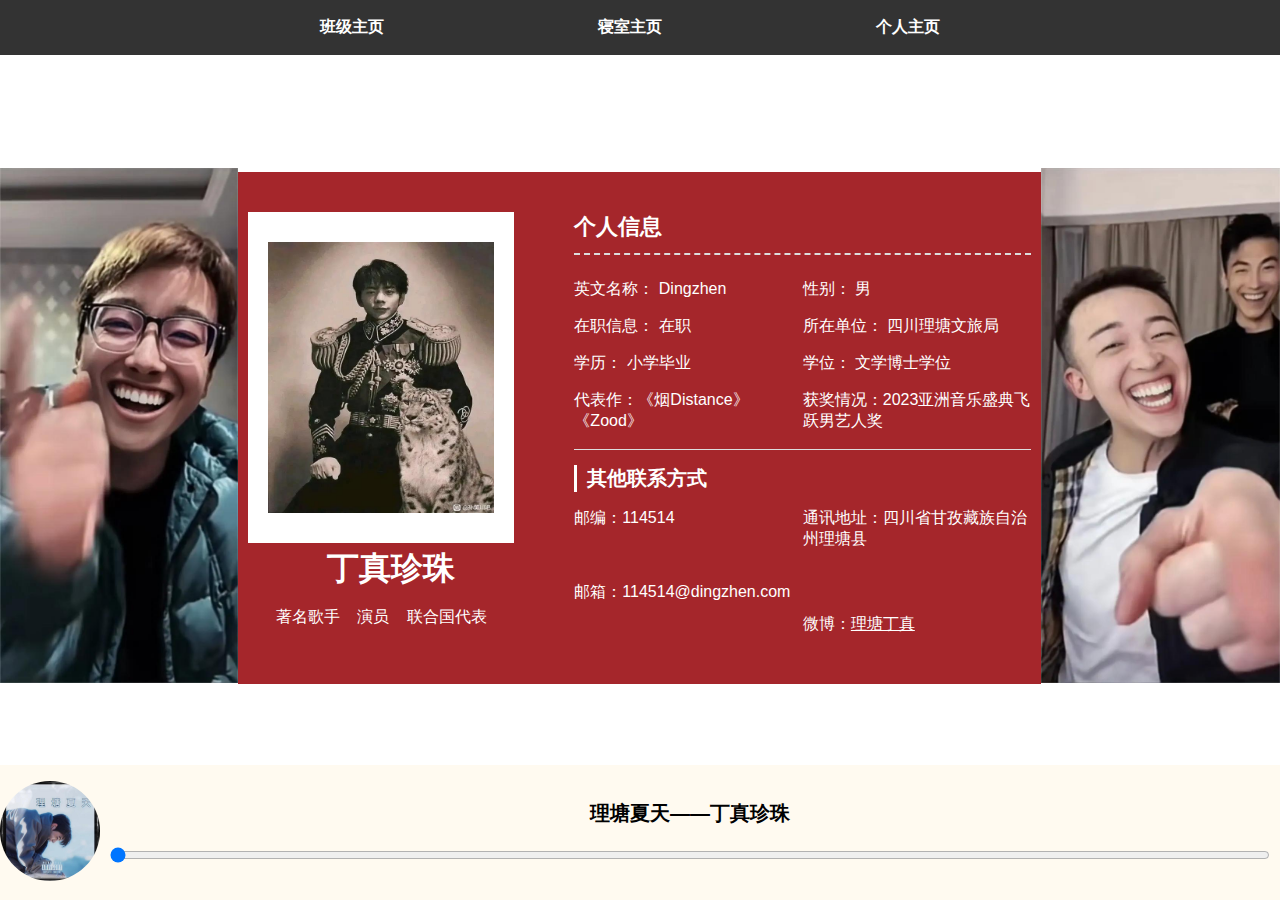
<file: detail.html>
<!doctype html>
<html>

<head>
    <meta charset="utf-8">
    <title>Idol信息</title>
    <link href="format1.css" rel="stylesheet" type="text/css">
    <style>
        a {
            color: white;
        }
        
        .introbox {
            display: flex;
            max-width: 1000px;
            margin: 2em auto;
            color: white;
            background-color: #a5262b;
            padding-top: 40px;
            padding-bottom: 40px;
            padding-left: 10px;
            padding-right: 10px;
        }
        
        .introbox img {
            background-color: white;
            padding: 30px 20px;
        }
        
        .photobox {
            margin-right: 60px;
        }
        
        .tit_in {
            font-size: 22px;
            font-weight: bold;
            padding-bottom: 0.5em;
            border-bottom: 2px dashed #dddddd;
        }
        
        .data {
            border-bottom: 1px solid #dddddd;
            height: 55%;
        }
        
        .data ul li {
            list-style: none;
            width: 50%;
            float: left;
            padding: 0.5em 0;
        }
        
        .data ul {
            padding-left: 0;
        }
        
        .contact p {
            width: 50%;
            float: left;
        }
        
        .contact h1 {
            font-size: 20px;
            border-left: 3px solid white;
            padding-left: 0.5em;
            color: white;
            margin-top: 15px;
        }
        
        .name p {
            text-align: center;
        }
        
        .name h1 {
            padding-left: 20px;
            color: white;
        }
        
        .pl {
            margin-left: 0;
        }
        
        .pr {
            margin-right: 0;
        }
        
        #audioPlayer {
            position: fixed;
            bottom: 0;
            height:15vh;
            width: 100%;
            background-color: floralwhite;
            color: #fff;
            display: flex;
            align-items: center;
            justify-content: space-between;
            padding: 0px;
            box-sizing: border-box;
        }
        
        #albumimage {
            position: relative;
        }
        
        #albumimage img {
            width: 100px;
            height: 100px;
            border-radius: 50%;
            margin-right: 10px;
        }
        
        #albumimage.play:hover::before {
            content: "\25B6";
            font-size: 24px;
            color: white;
            position: absolute;
            top: 50%;
            left: 47%;
            transform: translate(-50%, -50%);
            z-index: 1;
        }
        
        #albumimage.pause:hover::before {
            content: "❚❚";
            font-size: 24px;
            color: white;
            position: absolute;
            top: 50%;
            left: 47%;
            transform: translate(-50%, -50%);
            z-index: 1;
        }
        
        #audioControls {
            flex-grow: 1;
            display: flex;
            align-items: center;
            justify-content: flex-end;
            flex-direction: column;
        }
        
        .musicname p {
            color: black;
            font-size: 20px;
            font-weight: bold;
            margin-bottom: 0;
            margin-top: 0;
        }
        
        input[type="range"] {
            width: 100%;
            margin-top: 20px;
        }
        
        #audioControls {
            margin-right: 10px;
        }
    </style>
</head>
<header>
    <nav>
        <ul>
            <li><a href="https://anycoffeemilk.github.io">班级主页</a></li>
            <li><a href="https://anycoffeemilk.github.io/room_page/">寝室主页</a></li>
            <li><a href="index.html">个人主页</a></li>
        </ul>
    </nav>
</header>

<body>
    <div class="pl"> <img src="image/pk1.jpg" height="515" alt="" /> </div>
    <div class="introbox">
        <div class="photobox"> <span> <img id="u_u7_21886pic" src="image/photo.jpg" width="226" height="271"> </span>
            <div class="name">
                <h1>丁真珍珠</h1>
                <p>著名歌手 &nbsp;&nbsp; 演员 &nbsp;&nbsp; 联合国代表 </p>
            </div>
        </div>
        <div class="brief">
            <div class="data">
                <div class="tit_in">个人信息</div>
                <ul class="clearfix">
                    <li>英文名称： Dingzhen</li>
                    <li>性别： 男</li>
                    <li>在职信息： 在职</li>
                    <li>所在单位： 四川理塘文旅局</li>
                    <li>学历： 小学毕业</li>
                    <li>学位： 文学博士学位</li>
                    <li>代表作：《烟Distance》《Zood》</li>
                    <li>获奖情况：2023亚洲音乐盛典飞跃男艺人奖</li>
                </ul>
            </div>
            <div class="contact">
                <h1>其他联系方式</h1>
                <div class="xx_lx">
                    <p>邮编：114514</p>
                    <p>通讯地址：四川省甘孜藏族自治州理塘县</p>
                    <p>邮箱：114514@dingzhen.com</p>
                    <p></p>
                    <p>微博：<a href="https://m.weibo.cn/u/7524392184">理塘丁真</a></p>
                </div>
            </div>
        </div>
    </div>
    <div class="pr"><img src="image/pk2.jpg" height="515" alt="" /></div>
    <div id="audioPlayer">
        <div id="albumimage"><img id="albumImage" src="image/理塘夏天.jpg" alt="Album Cover">
        </div>
        <div id="audioControls">
            <div class="musicname">
                <p>理塘夏天——丁真珍珠</p>
            </div>
            <input type="range" id="seekbar" value="0" max="100">
        </div>
    </div>
    <script>
        var audio = new Audio("image/理塘夏天.mp3");
        var seekbar = document.getElementById("seekbar");
        var albumimage = document.getElementById("albumimage");
        albumimage.className = "play";
        var rotating = false; // 旋转状态变量
        albumimage.addEventListener("click", function() {
            if (audio.paused) {
                audio.play().then(function() {
                    startRotation();
                    updatePlayIcon(true);
                }).catch(function(error) {
                    console.error("Failed to start audio playback:", error);
                });
            } else {
                audio.pause();
                stopRotation();
                updatePlayIcon(false);
            }
        });

        audio.addEventListener("canplay", function() {
            startRotation();
        });

        audio.addEventListener("ended", function() {
            stopRotation();
            updatePlayIcon(false);
        });

        seekbar.addEventListener("input", function() {
            var seekValue = seekbar.value;
            var duration = audio.duration;
            var currentTime = (seekValue / 100) * duration;
            audio.currentTime = currentTime;
        });

        audio.addEventListener("timeupdate", function() {
            var currentTime = audio.currentTime;
            var duration = audio.duration;
            var seekValue = (currentTime / duration) * 100;
            seekbar.value = seekValue;
        });

        function startRotation() {
            rotating = true;
            rotateAlbum();
        }

        function stopRotation() {
            rotating = false;
        }

        var currentRotation = 0; // 旋转角度

        function rotateAlbum() {
            if (rotating && !audio.paused) {
                // 递增
                currentRotation += 0.4;
                albumImage.style.transform = "rotate(" + currentRotation + "deg)";

                requestAnimationFrame(function() {
                    rotateAlbum();
                });
            }
        }

        function updatePlayIcon() {

            if (audio.paused) {
                albumimage.className = "play";
            } else {
                albumimage.className = "pause";
            }
        }
    </script>
</body>

</html>
</file>
<file: format1.css>
@charset "utf-8";
.center-container {
    text-align: center;
}

body {
    margin: 0;
    min-height: 95vh;
    display: flex;
    position: relative;
    justify-content: center;
    align-items: center;
    font-family: Arial, sans-serif;
}

header {
    background-color: #333;
    position: absolute;
    width: 100%;
    padding: 17px 0;
    top: 0;
}

nav ul {
    list-style: none;
    margin: 0;
    padding: 0;
    display: flex;
    width: 50%;
    margin: 0 auto;
    justify-content: space-between;
    text-align: center;
}

nav li {
    margin-right: 20px;
}

nav a {
    text-decoration: none;
    color: #fff;
    font-weight: bold;
    font-size: 16px;
    transition: color 0.2s ease-in-out;
}

.v-container {
    display: flex;
    justify-content: center;
    width: 100%;
    height: 92vh;
    background-image: url(image/yuan.jpg);
}

nav a:hover {
    color: #FF565E;
    /* 鼠标悬停时的颜色 */
}

h1 {
    color: black;
    /* 设置标题颜色，可选 */
    margin: 0;
}

.name {
    text-align: center
}

.container {
    display: flex;
    justify-content: space-between;
    position: absolute;
    width: 85%;
    bottom: 20%;
}

.column {
    font-size: 1.25em;
    font-weight: bold;
    white-space: nowrap;
    text-align: center;
    color: black;
    box-sizing: border-box;
    transition: background-color 0.3s;
}

.name h2 {
    color: #a5262b;
}

.center-container h1 {
    font-size: 3em;
}

.column a:hover {
    border-color: black;
    color: black;
}

.column a {
    text-decoration: none;
    border-bottom: 2px solid #aaa;
    transition: 0.2s ease-in-out;
    color: #aaa;
}

.column:last-child {
    margin-right: 0;
}
</file>
